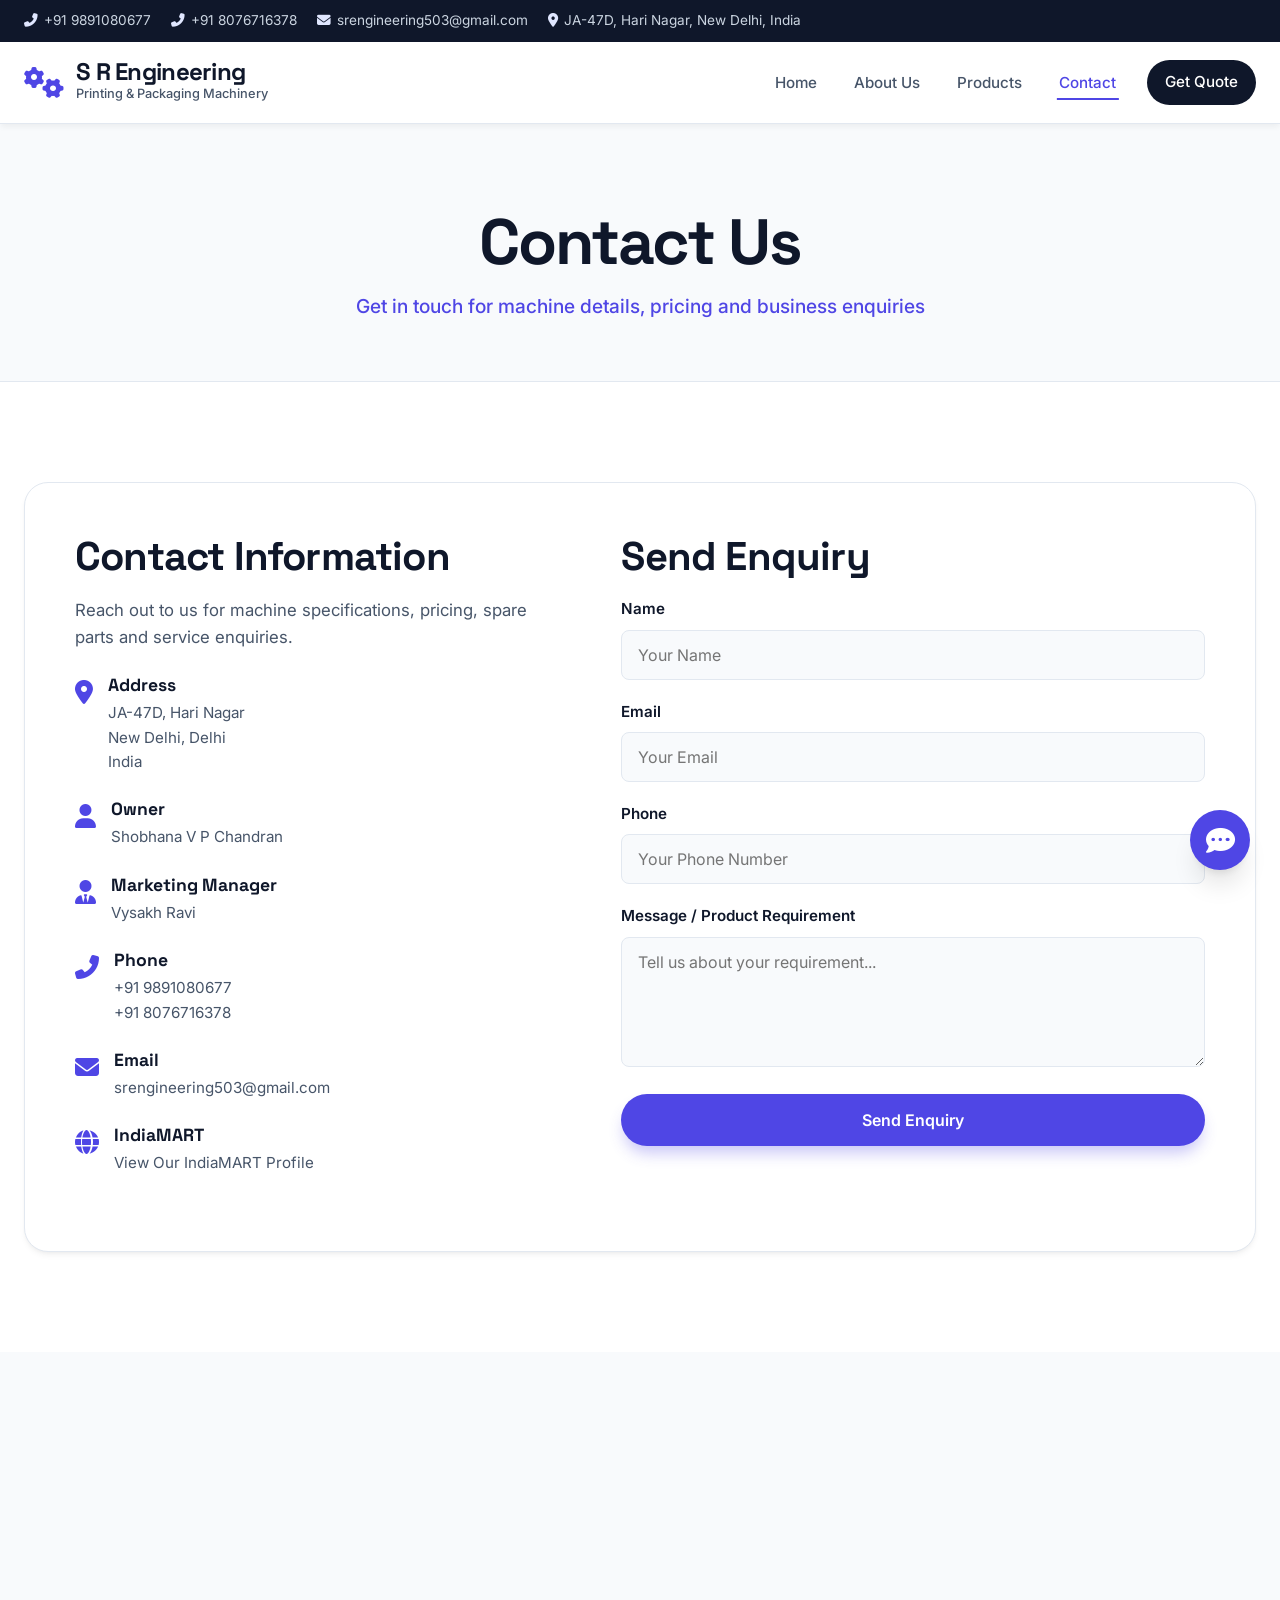
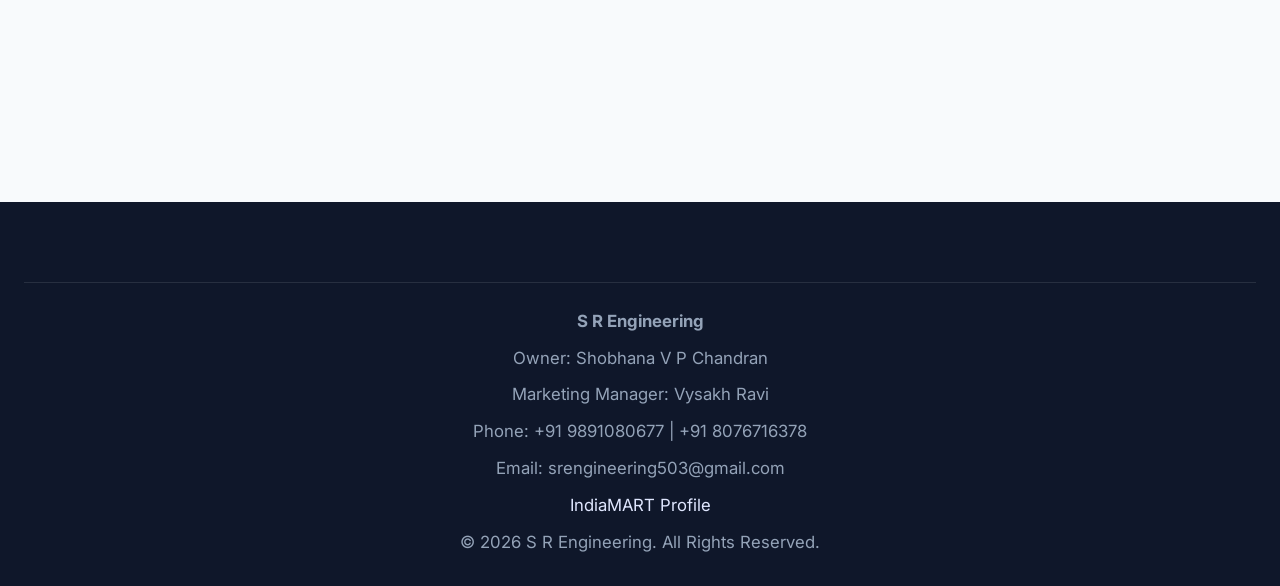
<file: contact.html>
<!doctype html>
<html lang="en">
  <head>
    <meta charset="UTF-8" />
    <meta name="viewport" content="width=device-width, initial-scale=1.0" />
    <title>Contact Us | S R Engineering</title>
    <link
      href="https://fonts.googleapis.com/css2?family=Roboto:wght@300;400;500;700&family=Oswald:wght@500;700&display=swap"
      rel="stylesheet"
    />
    <link
      rel="stylesheet"
      href="https://cdnjs.cloudflare.com/ajax/libs/font-awesome/6.4.0/css/all.min.css"
    />
    <link rel="stylesheet" href="style.css" />
  </head>

  <body>
    <div class="top-bar">
      <div class="container">
        <div class="top-info">
          <span><i class="fas fa-phone-alt"></i> +91 9891080677</span>
          <span><i class="fas fa-phone-alt"></i> +91 8076716378</span>
          <span
            ><i class="fas fa-envelope"></i> srengineering503@gmail.com</span
          >
          <span
            ><i class="fas fa-map-marker-alt"></i> JA-47D, Hari Nagar, New
            Delhi, India</span
          >
        </div>
      </div>
    </div>

    <nav class="navbar">
      <div class="container">
        <a href="index.html" class="logo">
          <span class="logo-icon"><i class="fas fa-cogs"></i></span>
          <div class="logo-text">
            <h1>S R Engineering</h1>
            <p>Printing & Packaging Machinery</p>
          </div>
        </a>
        <button class="menu-toggle" id="mobile-menu" aria-label="Toggle Menu">
          <i class="fas fa-bars"></i>
        </button>
        <ul class="nav-links">
          <li><a href="index.html">Home</a></li>
          <li><a href="about.html">About Us</a></li>
          <li><a href="products.html">Products</a></li>
          <li><a href="contact.html" class="active">Contact</a></li>
          <li><a href="contact.html" class="btn-quote">Get Quote</a></li>
        </ul>
      </div>
    </nav>

    <!-- Page Header automatically animates via CSS -->
    <div class="page-header">
      <div class="container">
        <h1>Contact Us</h1>
        <p>Get in touch for machine details, pricing and business enquiries</p>
      </div>
    </div>

    <section class="section">
      <div class="container">
        <div class="contact-wrapper">
          <!-- Slide in from the left -->
          <div class="contact-details reveal-left">
            <h2>Contact Information</h2>
            <p>
              Reach out to us for machine specifications, pricing, spare parts
              and service enquiries.
            </p>

            <div class="contact-item">
              <i class="fas fa-map-marker-alt"></i>
              <div>
                <h4>Address</h4>
                <p>
                  JA-47D, Hari Nagar<br />
                  New Delhi, Delhi<br />
                  India
                </p>
              </div>
            </div>

            <div class="contact-item">
              <i class="fas fa-user"></i>
              <div>
                <h4>Owner</h4>
                <p>Shobhana V P Chandran</p>
              </div>
            </div>

            <div class="contact-item">
              <i class="fas fa-user-tie"></i>
              <div>
                <h4>Marketing Manager</h4>
                <p>Vysakh Ravi</p>
              </div>
            </div>

            <div class="contact-item">
              <i class="fas fa-phone-alt"></i>
              <div>
                <h4>Phone</h4>
                <p>+91 9891080677</p>
                <p>+91 8076716378</p>
              </div>
            </div>

            <div class="contact-item">
              <i class="fas fa-envelope"></i>
              <div>
                <h4>Email</h4>
                <p>srengineering503@gmail.com</p>
              </div>
            </div>

            <div class="contact-item">
              <i class="fas fa-globe"></i>
              <div>
                <h4>IndiaMART</h4>
                <p>
                  <a
                    href="https://m.indiamart.com/srengineering-newdelhi/profile.html"
                    target="_blank"
                  >
                    View Our IndiaMART Profile
                  </a>
                </p>
              </div>
            </div>
          </div>

          <!-- Slide in from the right -->
          <div class="contact-form reveal-right delay-200">
            <h2>Send Enquiry</h2>
            <form>
              <div class="form-group">
                <label>Name</label>
                <input type="text" placeholder="Your Name" required />
              </div>
              <div class="form-group">
                <label>Email</label>
                <input type="email" placeholder="Your Email" required />
              </div>
              <div class="form-group">
                <label>Phone</label>
                <input type="tel" placeholder="Your Phone Number" />
              </div>
              <div class="form-group">
                <label>Message / Product Requirement</label>
                <textarea
                  rows="5"
                  placeholder="Tell us about your requirement..."
                  required
                ></textarea>
              </div>
              <button type="submit" class="btn primary">Send Enquiry</button>
            </form>
          </div>
        </div>
      </div>
    </section>

    <!-- Map fading up -->
    <div class="map-container reveal delay-100">
      <iframe
        src="https://www.google.com/maps/embed?pb=!1m18!1m12!1m3!1d14008.82426499982!2d76.99474831842353!3d28.623585496042175!2m3!1f0!2f0!3f0!3m2!1i1024!2i768!4f13.1!3m3!1m2!1s0x390d0ff18e703543%3A0xf53742f089c40506!2sNangli%20Sakrawati%2C%20Delhi%2C%20110043!5e0!3m2!1sen!2sin!4v1776342495507!5m2!1sen!2sin"
        width="600"
        height="450"
        style="border: 0"
        allowfullscreen=""
        loading="lazy"
        referrerpolicy="no-referrer-when-downgrade"
      ></iframe>
    </div>

    <footer>
      <div class="container">
        <!-- Footer fading up -->
        <div class="footer-bottom reveal">
          <p><strong>S R Engineering</strong></p>
          <p>Owner: Shobhana V P Chandran</p>
          <p>Marketing Manager: Vysakh Ravi</p>
          <p>Phone: +91 9891080677 | +91 8076716378</p>
          <p>Email: srengineering503@gmail.com</p>
          <p>
            <a
              href="https://m.indiamart.com/srengineering-newdelhi/profile.html"
              target="_blank"
            >
              IndiaMART Profile
            </a>
          </p>
          <p>© 2026 S R Engineering. All Rights Reserved.</p>
        </div>
      </div>
    </footer>

    <!-- Chatbot UI -->
    <div class="chatbot-container">
      <button
        class="chatbot-toggler"
        id="chatbot-toggler"
        aria-label="Toggle Chatbot"
      >
        <i class="fas fa-comment-dots"></i>
        <i class="fas fa-times"></i>
      </button>
      <div class="chatbot-window" id="chatbot-window">
        <div class="chat-header">
          <div class="chat-title">
            <i class="fas fa-robot"></i>
            <span>S R Engineering Support</span>
          </div>
          <button class="close-chat" id="close-chat" aria-label="Close Chat">
            <i class="fas fa-chevron-down"></i>
          </button>
        </div>
        <div class="chat-body" id="chat-body">
          <div class="message bot">
            <p>
              Hello! 👋 Welcome to S R Engineering. How can I help you today
              with our industrial machinery?
            </p>
          </div>
        </div>
        <div class="chat-footer">
          <form id="chat-form">
            <input
              type="text"
              id="chat-input"
              placeholder="Type a message..."
              required
              autocomplete="off"
            />
            <button type="submit" aria-label="Send Message">
              <i class="fas fa-paper-plane"></i>
            </button>
          </form>
        </div>
      </div>
    </div>

    <script src="script.js"></script>
  </body>
</html>
</file>
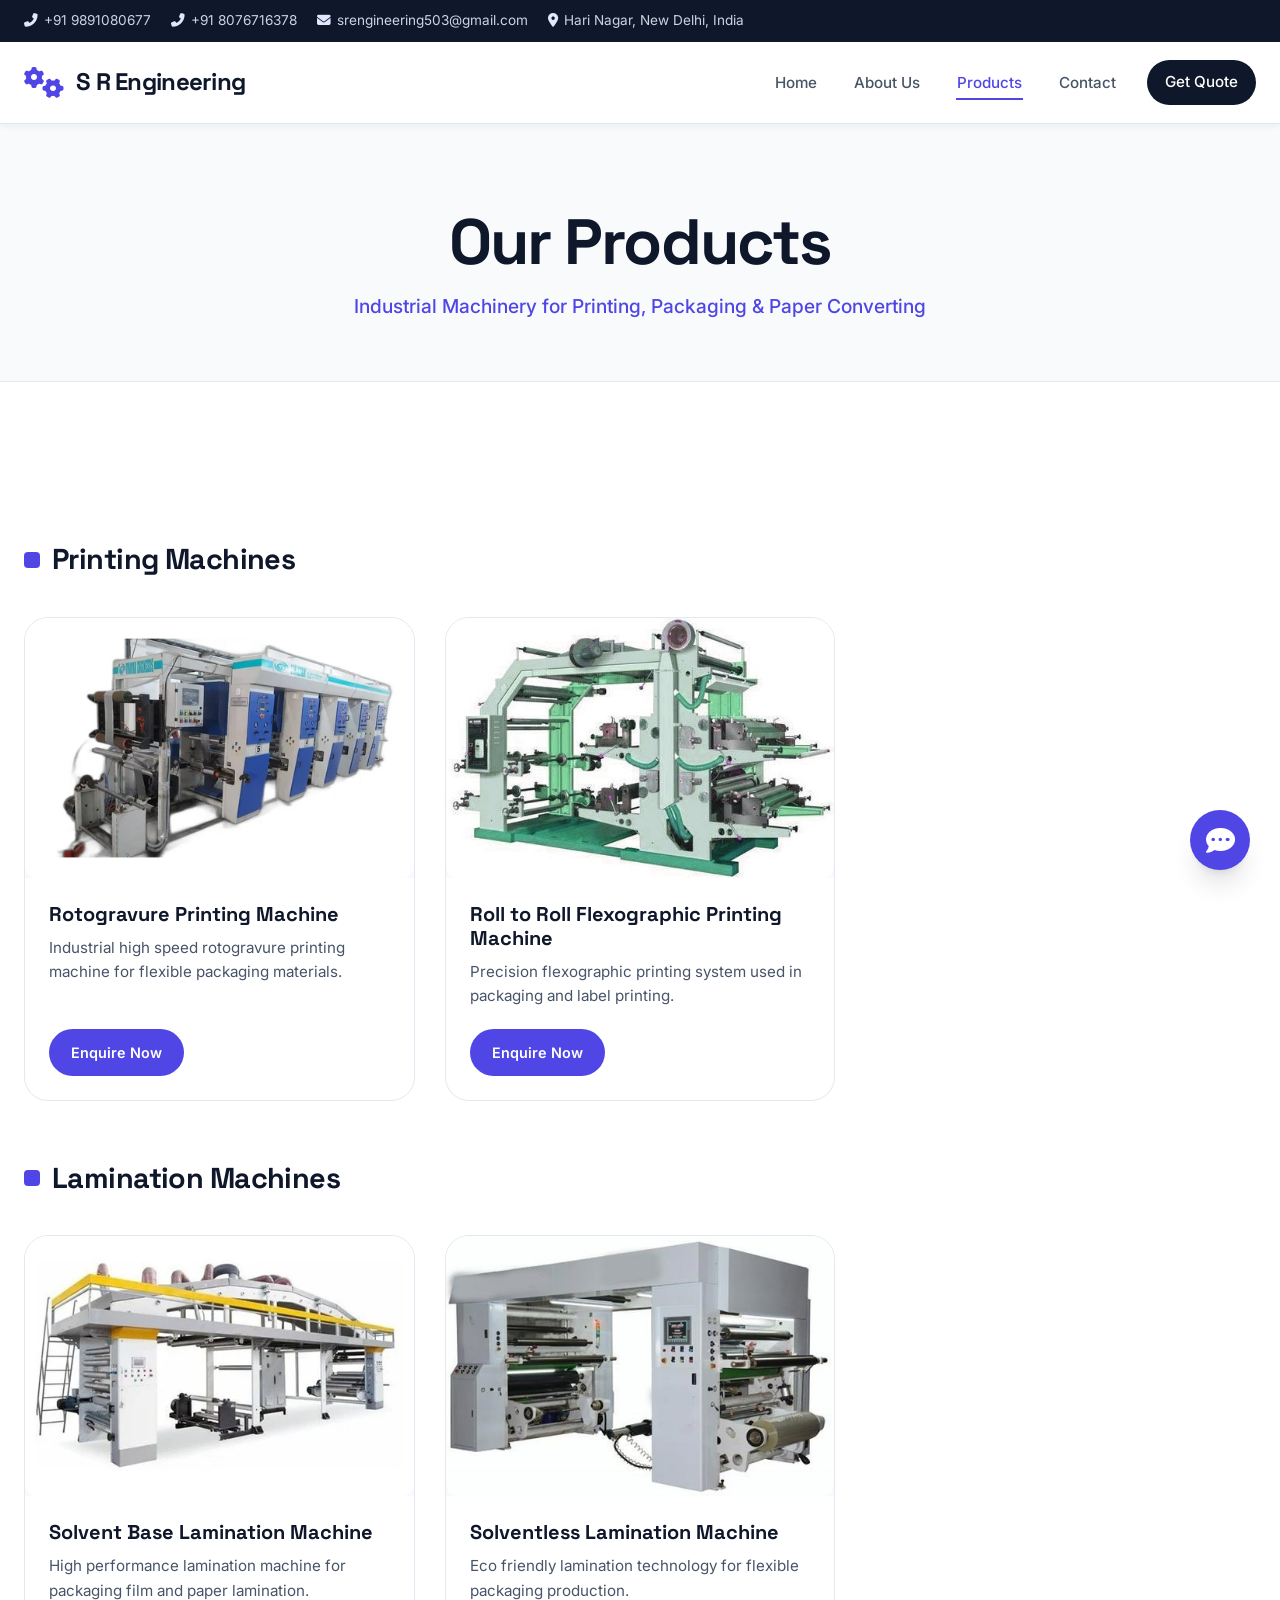
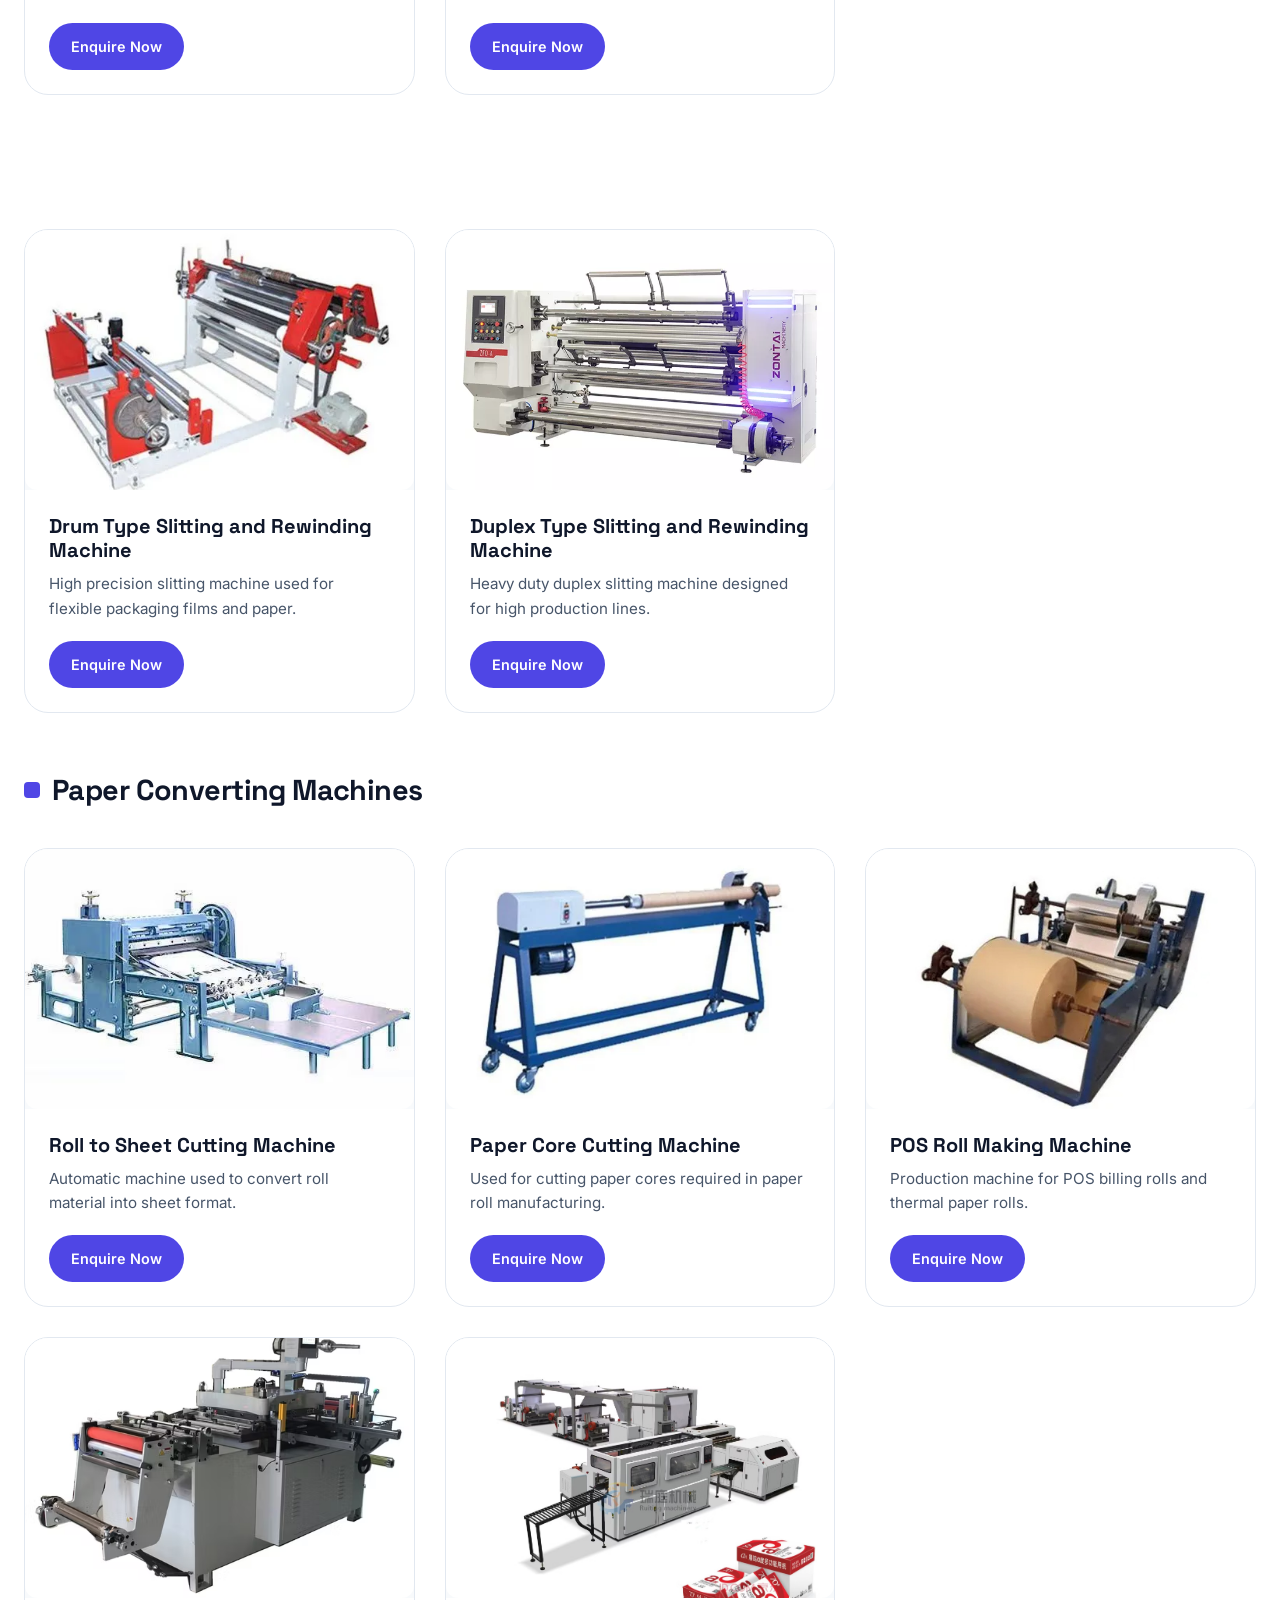
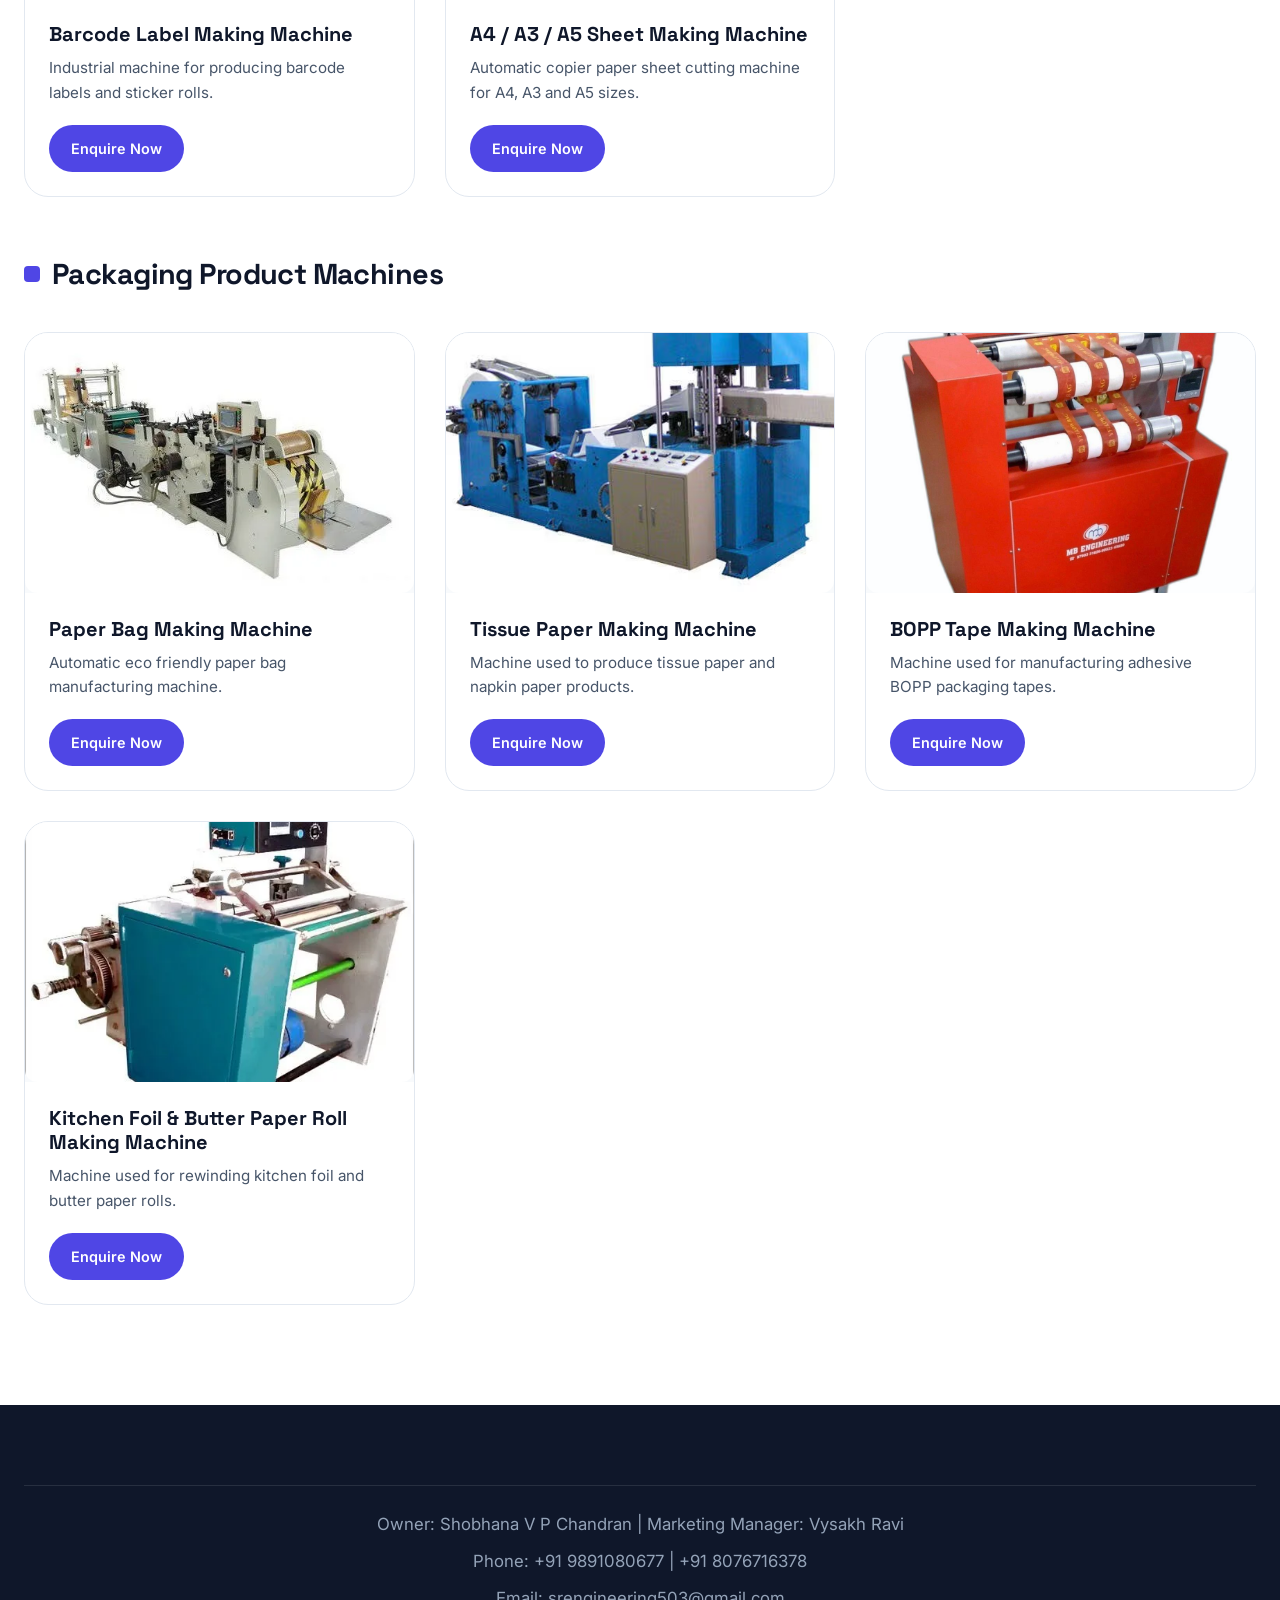
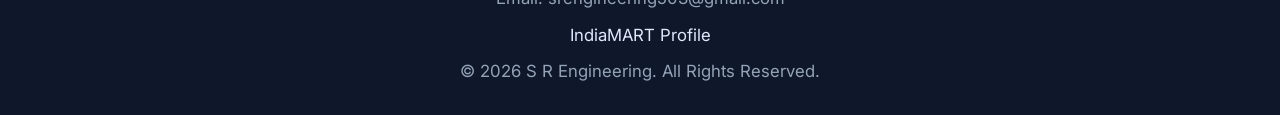
<file: products.html>
<!doctype html>
<html lang="en">
  <head>
    <meta charset="UTF-8" />
    <meta name="viewport" content="width=device-width, initial-scale=1.0" />

    <title>Our Products | S R Engineering</title>

    <link
      href="https://fonts.googleapis.com/css2?family=Roboto:wght@300;400;500;700&family=Oswald:wght@500;700&display=swap"
      rel="stylesheet"
    />
    <link
      rel="stylesheet"
      href="https://cdnjs.cloudflare.com/ajax/libs/font-awesome/6.4.0/css/all.min.css"
    />
    <link rel="stylesheet" href="style.css" />
  </head>

  <body>
    <div class="top-bar">
      <div class="container">
        <div class="top-info">
          <span><i class="fas fa-phone-alt"></i> +91 9891080677</span>
          <span><i class="fas fa-phone-alt"></i> +91 8076716378</span>
          <span
            ><i class="fas fa-envelope"></i> srengineering503@gmail.com</span
          >
          <span
            ><i class="fas fa-map-marker-alt"></i> Hari Nagar, New Delhi,
            India</span
          >
        </div>
      </div>
    </div>

    <nav class="navbar">
      <div class="container">
        <a href="index.html" class="logo">
          <span class="logo-icon"><i class="fas fa-cogs"></i></span>
          <div class="logo-text">
            <h1>S R Engineering</h1>
          </div>
        </a>

        <button class="menu-toggle" id="mobile-menu" aria-label="Toggle Menu">
          <i class="fas fa-bars"></i>
        </button>

        <ul class="nav-links">
          <li><a href="index.html">Home</a></li>
          <li><a href="about.html">About Us</a></li>
          <li><a href="products.html" class="active">Products</a></li>
          <li><a href="contact.html">Contact</a></li>
          <li><a href="contact.html" class="btn-quote">Get Quote</a></li>
        </ul>
      </div>
    </nav>

    <!-- Page Header automatically animates via CSS -->
    <div class="page-header">
      <div class="container">
        <h1>Our Products</h1>
        <p>Industrial Machinery for Printing, Packaging & Paper Converting</p>
      </div>
    </div>

    <section class="section">
      <div class="container">
        <!-- Printing Machines -->
        <h2 class="category-title reveal-left">Printing Machines</h2>

        <div class="product-grid">
          <div class="product-card reveal delay-100">
            <div class="product-img">
              <img
                src="assets/rotogravure.jpg"
                alt="Rotogravure Printing Machine"
              />
            </div>
            <div class="product-info">
              <h3>Rotogravure Printing Machine</h3>
              <p>
                Industrial high speed rotogravure printing machine for flexible
                packaging materials.
              </p>
              <a href="contact.html" class="btn-sm">Enquire Now</a>
            </div>
          </div>

          <div class="product-card reveal delay-200">
            <div class="product-img">
              <img
                src="assets/rolltoroll.jpg"
                alt="Roll to Roll Flexographic Printing Machine"
              />
            </div>
            <div class="product-info">
              <h3>Roll to Roll Flexographic Printing Machine</h3>
              <p>
                Precision flexographic printing system used in packaging and
                label printing.
              </p>
              <a href="contact.html" class="btn-sm">Enquire Now</a>
            </div>
          </div>
        </div>

        <!-- Lamination Machines -->
        <h2 class="category-title reveal-left">Lamination Machines</h2>

        <div class="product-grid">
          <div class="product-card reveal delay-100">
            <div class="product-img">
              <img
                src="assets/solventbased.webp"
                alt="Solvent Base Lamination Machine"
              />
            </div>
            <div class="product-info">
              <h3>Solvent Base Lamination Machine</h3>
              <p>
                High performance lamination machine for packaging film and paper
                lamination.
              </p>
              <a href="contact.html" class="btn-sm">Enquire Now</a>
            </div>
          </div>

          <div class="product-card reveal delay-200">
            <div class="product-img">
              <img
                src="assets/solventless.jpg"
                alt="Solventless Lamination Machine"
              />
            </div>
            <div class="product-info">
              <h3>Solventless Lamination Machine</h3>
              <p>
                Eco friendly lamination technology for flexible packaging
                production.
              </p>
              <a href="contact.html" class="btn-sm">Enquire Now</a>
            </div>
          </div>
        </div>

        <!-- Slitting & Rewinding Machines -->
        <h2 class="category-title reveal-left">
          Slitting & Rewinding Machines
        </h2>

        <div class="product-grid">
          <div class="product-card reveal delay-100">
            <div class="product-img">
              <img
                src="assets/drumslit.webp"
                alt="Drum Type Slitting and Rewinding Machine"
              />
            </div>
            <div class="product-info">
              <h3>Drum Type Slitting and Rewinding Machine</h3>
              <p>
                High precision slitting machine used for flexible packaging
                films and paper.
              </p>
              <a href="contact.html" class="btn-sm">Enquire Now</a>
            </div>
          </div>

          <div class="product-card reveal delay-200">
            <div class="product-img">
              <img
                src="assets/duplexslit.webp"
                alt="Duplex Type Slitting and Rewinding Machine"
              />
            </div>
            <div class="product-info">
              <h3>Duplex Type Slitting and Rewinding Machine</h3>
              <p>
                Heavy duty duplex slitting machine designed for high production
                lines.
              </p>
              <a href="contact.html" class="btn-sm">Enquire Now</a>
            </div>
          </div>
        </div>

        <!-- Paper Converting Machines -->
        <h2 class="category-title reveal-left">Paper Converting Machines</h2>

        <div class="product-grid">
          <div class="product-card reveal delay-100">
            <div class="product-img">
              <img
                src="assets/rolltosheet.avif"
                alt="Roll to Sheet Cutting Machine"
              />
            </div>
            <div class="product-info">
              <h3>Roll to Sheet Cutting Machine</h3>
              <p>
                Automatic machine used to convert roll material into sheet
                format.
              </p>
              <a href="contact.html" class="btn-sm">Enquire Now</a>
            </div>
          </div>

          <div class="product-card reveal delay-200">
            <div class="product-img">
              <img
                src="assets/papercore.webp"
                alt="Paper Core Cutting Machine"
              />
            </div>
            <div class="product-info">
              <h3>Paper Core Cutting Machine</h3>
              <p>
                Used for cutting paper cores required in paper roll
                manufacturing.
              </p>
              <a href="contact.html" class="btn-sm">Enquire Now</a>
            </div>
          </div>

          <div class="product-card reveal delay-300">
            <div class="product-img">
              <img src="assets/posroll.jpg" alt="POS Roll Making Machine" />
            </div>
            <div class="product-info">
              <h3>POS Roll Making Machine</h3>
              <p>
                Production machine for POS billing rolls and thermal paper
                rolls.
              </p>
              <a href="contact.html" class="btn-sm">Enquire Now</a>
            </div>
          </div>

          <div class="product-card reveal delay-400">
            <div class="product-img">
              <img
                src="assets/barcodelabel.avif"
                alt="Barcode Label Making Machine"
              />
            </div>
            <div class="product-info">
              <h3>Barcode Label Making Machine</h3>
              <p>
                Industrial machine for producing barcode labels and sticker
                rolls.
              </p>
              <a href="contact.html" class="btn-sm">Enquire Now</a>
            </div>
          </div>

          <div class="product-card reveal delay-100">
            <div class="product-img">
              <img
                src="assets/a3a4a5.avif"
                alt="A4 / A3 / A5 Sheet Making Machine"
              />
            </div>
            <div class="product-info">
              <h3>A4 / A3 / A5 Sheet Making Machine</h3>
              <p>
                Automatic copier paper sheet cutting machine for A4, A3 and A5
                sizes.
              </p>
              <a href="contact.html" class="btn-sm">Enquire Now</a>
            </div>
          </div>
        </div>

        <!-- Packaging Product Machines -->
        <h2 class="category-title reveal-left">Packaging Product Machines</h2>

        <div class="product-grid">
          <div class="product-card reveal delay-100">
            <div class="product-img">
              <img src="assets/paperbag.webp" alt="Paper Bag Making Machine" />
            </div>
            <div class="product-info">
              <h3>Paper Bag Making Machine</h3>
              <p>Automatic eco friendly paper bag manufacturing machine.</p>
              <a href="contact.html" class="btn-sm">Enquire Now</a>
            </div>
          </div>

          <div class="product-card reveal delay-200">
            <div class="product-img">
              <img
                src="assets/tissuepaper.avif"
                alt="Tissue Paper Making Machine"
              />
            </div>
            <div class="product-info">
              <h3>Tissue Paper Making Machine</h3>
              <p>
                Machine used to produce tissue paper and napkin paper products.
              </p>
              <a href="contact.html" class="btn-sm">Enquire Now</a>
            </div>
          </div>

          <div class="product-card reveal delay-300">
            <div class="product-img">
              <img src="assets/bopptape.jpeg" alt="BOPP Tape Making Machine" />
            </div>
            <div class="product-info">
              <h3>BOPP Tape Making Machine</h3>
              <p>
                Machine used for manufacturing adhesive BOPP packaging tapes.
              </p>
              <a href="contact.html" class="btn-sm">Enquire Now</a>
            </div>
          </div>

          <div class="product-card reveal delay-400">
            <div class="product-img">
              <img
                src="assets/kitchenfoil.webp"
                alt="Kitchen Foil & Butter Paper Roll Making Machine"
              />
            </div>
            <div class="product-info">
              <h3>Kitchen Foil & Butter Paper Roll Making Machine</h3>
              <p>
                Machine used for rewinding kitchen foil and butter paper rolls.
              </p>
              <a href="contact.html" class="btn-sm">Enquire Now</a>
            </div>
          </div>
        </div>
      </div>
    </section>

    <footer>
      <div class="container">
        <div class="footer-bottom reveal">
          <p>Owner: Shobhana V P Chandran | Marketing Manager: Vysakh Ravi</p>

          <p>Phone: +91 9891080677 | +91 8076716378</p>

          <p>Email: srengineering503@gmail.com</p>

          <p>
            <a
              href="https://m.indiamart.com/srengineering-newdelhi/profile.html"
              target="_blank"
            >
              IndiaMART Profile
            </a>
          </p>

          <p>© 2026 S R Engineering. All Rights Reserved.</p>
        </div>
      </div>
    </footer>

    <!-- Chatbot UI -->
    <div class="chatbot-container">
      <button
        class="chatbot-toggler"
        id="chatbot-toggler"
        aria-label="Toggle Chatbot"
      >
        <i class="fas fa-comment-dots"></i>
        <i class="fas fa-times"></i>
      </button>
      <div class="chatbot-window" id="chatbot-window">
        <div class="chat-header">
          <div class="chat-title">
            <i class="fas fa-robot"></i>
            <span>S R Engineering Support</span>
          </div>
          <button class="close-chat" id="close-chat" aria-label="Close Chat">
            <i class="fas fa-chevron-down"></i>
          </button>
        </div>
        <div class="chat-body" id="chat-body">
          <div class="message bot">
            <p>
              Hello! 👋 Welcome to S R Engineering. How can I help you today
              with our industrial machinery?
            </p>
          </div>
        </div>
        <div class="chat-footer">
          <form id="chat-form">
            <input
              type="text"
              id="chat-input"
              placeholder="Type a message..."
              required
              autocomplete="off"
            />
            <button type="submit" aria-label="Send Message">
              <i class="fas fa-paper-plane"></i>
            </button>
          </form>
        </div>
      </div>
    </div>

    <script src="script.js"></script>
  </body>
</html>
</file>
<file: style.css>
/* =========================================
   STYLE.CSS - Modern Industrial Theme
   Target: S R Engineering
   ========================================= */

/* Import Fonts: Inter for Body, Space Grotesk for Headings */
@import url("https://fonts.googleapis.com/css2?family=Inter:wght@300;400;500;600&family=Space+Grotesk:wght@400;500;700&display=swap");

:root {
  /* COLOR PALETTE */
  --bg-void: #ffffff; /* Pure White Page Background */
  --bg-surface: #f8fafc; /* Light Slate/Gray for sections */
  --color-primary: #4f46e5; /* Deep Indigo for Primary Brand */
  --color-primary-hover: #4338ca; /* Darker Indigo for hover states */
  --color-accent: #e0e7ff; /* Soft Indigo/Lavender tint for highlights */

  /* Text Colors */
  --text-main: #0f172a; /* Deep Slate for main text */
  --text-inverse: #ffffff; /* White text for buttons/dark areas */
  --text-muted: #475569; /* Soft Gray for secondary text */

  /* UI Elements */
  --card-bg: #ffffff;
  --border-color: #e2e8f0;
  --shadow-soft:
    0 4px 6px -1px rgba(0, 0, 0, 0.05), 0 2px 4px -2px rgba(0, 0, 0, 0.05);
  --shadow-hover:
    0 20px 25px -5px rgba(0, 0, 0, 0.1), 0 8px 10px -6px rgba(0, 0, 0, 0.1);
  --shadow-primary: 0 10px 15px -3px rgba(79, 70, 229, 0.3);

  /* Shapes */
  --border-radius-lg: 24px;
  --border-radius-md: 12px;
  --border-radius-sm: 8px;
  --border-radius-pill: 9999px;

  /* Typography */
  --font-heading: "Space Grotesk", system-ui, sans-serif;
  --font-body: "Inter", system-ui, sans-serif;

  --transition: all 0.4s cubic-bezier(0.4, 0, 0.2, 1);
  --transition-fast: all 0.2s ease-in-out;
}

/* =========================================
   Keyframes & Animations
   ========================================= */
@keyframes fadeInUp {
  0% {
    opacity: 0;
    transform: translateY(30px);
  }
  100% {
    opacity: 1;
    transform: translateY(0);
  }
}

@keyframes fadeInRight {
  0% {
    opacity: 0;
    transform: translateX(-30px);
  }
  100% {
    opacity: 1;
    transform: translateX(0);
  }
}

@keyframes scaleIn {
  0% {
    opacity: 0;
    transform: scale(0.9);
  }
  100% {
    opacity: 1;
    transform: scale(1);
  }
}

@keyframes float {
  0% {
    transform: translateY(0px);
  }
  50% {
    transform: translateY(-10px);
  }
  100% {
    transform: translateY(0px);
  }
}

/* Scroll Reveal Classes (Add .reveal to HTML elements, toggle .active via JS) */
.reveal {
  opacity: 0;
  transform: translateY(40px);
  transition: all 0.8s cubic-bezier(0.5, 0, 0, 1);
}

.reveal.active {
  opacity: 1;
  transform: translateY(0);
}

.reveal-left {
  opacity: 0;
  transform: translateX(-40px);
  transition: all 0.8s cubic-bezier(0.5, 0, 0, 1);
}

.reveal-left.active {
  opacity: 1;
  transform: translateX(0);
}

.reveal-right {
  opacity: 0;
  transform: translateX(40px);
  transition: all 0.8s cubic-bezier(0.5, 0, 0, 1);
}

.reveal-right.active {
  opacity: 1;
  transform: translateX(0);
}

/* Delay Utility Classes for staggered grids */
.delay-100 {
  transition-delay: 100ms;
}
.delay-200 {
  transition-delay: 200ms;
}
.delay-300 {
  transition-delay: 300ms;
}
.delay-400 {
  transition-delay: 400ms;
}

/* =========================================
   Global Reset & Base
   ========================================= */
* {
  margin: 0;
  padding: 0;
  box-sizing: border-box;
}

html {
  scroll-behavior: smooth;
}

body {
  background-color: var(--bg-void);
  color: var(--text-main);
  font-family: var(--font-body);
  line-height: 1.6;
  -webkit-font-smoothing: antialiased;
  -moz-osx-font-smoothing: grayscale;
  overflow-x: hidden;
}

a {
  text-decoration: none;
  color: inherit;
  transition: var(--transition-fast);
}

ul {
  list-style: none;
}

img {
  max-width: 100%;
  height: auto;
  display: block;
  border-radius: var(--border-radius-md);
}

.container {
  width: 100%;
  max-width: 1280px;
  margin: 0 auto;
  padding: 0 24px;
}

/* =========================================
   Typography
   ========================================= */
h1,
h2,
h3,
h4 {
  font-family: var(--font-heading);
  font-weight: 700;
  line-height: 1.2;
  color: var(--text-main);
  margin-bottom: 1rem;
}

h1 {
  font-size: clamp(2.5rem, 5vw, 4rem);
  letter-spacing: -0.03em;
}

h2 {
  font-size: clamp(2rem, 4vw, 2.5rem);
  letter-spacing: -0.02em;
}

h3 {
  font-size: 1.5rem;
}

p {
  font-size: 1.05rem;
  color: var(--text-muted);
  margin-bottom: 1.5rem;
}

/* =========================================
   Utility Classes
   ========================================= */
.text-center {
  text-align: center;
}
.mt-2 {
  margin-top: 2rem;
}
.mb-2 {
  margin-bottom: 2rem;
}
.highlight {
  color: var(--color-primary);
  font-style: italic;
}

.line {
  height: 4px;
  width: 60px;
  background: var(--color-primary);
  border-radius: 2px;
  margin-bottom: 2rem;
  position: relative;
  overflow: hidden;
}

.line::after {
  content: "";
  position: absolute;
  top: 0;
  left: -100%;
  width: 100%;
  height: 100%;
  background: rgba(255, 255, 255, 0.5);
  animation: slideRight 2s infinite linear;
}

@keyframes slideRight {
  100% {
    left: 100%;
  }
}

/* =========================================
   Buttons & Pills
   ========================================= */
.btn,
.btn-sm,
.btn-quote {
  display: inline-flex;
  align-items: center;
  justify-content: center;
  padding: 14px 32px;
  border-radius: var(--border-radius-pill);
  font-weight: 600;
  font-family: var(--font-body);
  cursor: pointer;
  border: 2px solid transparent;
  transition: var(--transition);
  font-size: 1rem;
  text-align: center;
  position: relative;
  overflow: hidden;
  z-index: 1;
}

/* Primary Button */
.btn.primary {
  background-color: var(--color-primary);
  color: var(--text-inverse);
  box-shadow: var(--shadow-primary);
}

.btn.primary::before {
  content: "";
  position: absolute;
  top: 0;
  left: 0;
  right: 0;
  bottom: 0;
  background-color: var(--color-primary-hover);
  border-radius: var(--border-radius-pill);
  z-index: -1;
  transform: scaleX(0);
  transform-origin: left;
  transition: transform 0.4s ease-out;
}

.btn.primary:hover::before {
  transform: scaleX(1);
}

.btn.primary:hover {
  transform: translateY(-3px);
  box-shadow: 0 15px 25px -3px rgba(79, 70, 229, 0.4);
}

/* Secondary Button (Outline) */
.btn.secondary {
  background: transparent;
  border-color: var(--border-color);
  color: var(--text-main);
}

.btn.secondary:hover {
  border-color: var(--text-main);
  background: var(--text-main);
  color: var(--text-inverse);
  transform: translateY(-3px);
}

/* White Button (For Dark Backgrounds) */
.btn.white {
  background: var(--text-inverse);
  color: var(--text-main);
}

.btn.white:hover {
  background: var(--color-accent);
  color: var(--color-primary);
  transform: translateY(-3px);
}

/* Small Buttons */
.btn-sm {
  padding: 10px 20px;
  font-size: 0.9rem;
  background-color: var(--color-primary);
  color: var(--text-inverse);
}

.btn-sm:hover {
  background-color: var(--color-primary-hover);
  transform: translateY(-3px);
  box-shadow: var(--shadow-primary);
}

/* =========================================
   Top Bar
   ========================================= */
.top-bar {
  background-color: var(--text-main);
  color: var(--text-inverse);
  padding: 10px 0;
  font-size: 0.85rem;
}

.top-bar .container {
  display: flex;
  justify-content: space-between;
  align-items: center;
  flex-wrap: wrap;
  gap: 10px;
}

.top-info {
  display: flex;
  flex-wrap: wrap;
  gap: 20px;
}

.top-info span {
  display: flex;
  align-items: center;
  gap: 6px;
  color: #cbd5e1;
  transition: var(--transition-fast);
}

.top-info span:hover {
  color: var(--text-inverse);
}

.top-info i {
  color: var(--color-accent);
}

.top-social a {
  color: #cbd5e1;
  font-size: 1.1rem;
  transition:
    transform 0.3s ease,
    color 0.3s ease;
  display: inline-block;
}

.top-social a:hover {
  color: var(--text-inverse);
  transform: translateY(-2px);
}

/* =========================================
   Navbar
   ========================================= */
.navbar {
  background-color: rgba(255, 255, 255, 0.95);
  backdrop-filter: blur(10px);
  position: sticky;
  top: 0;
  z-index: 1000;
  padding: 15px 0;
  border-bottom: 1px solid var(--border-color);
  box-shadow: 0 4px 6px -1px rgba(0, 0, 0, 0.05);
  transition: all 0.3s ease;
}

.navbar .container {
  display: flex;
  justify-content: space-between;
  align-items: center;
}

.logo {
  display: flex;
  align-items: center;
  gap: 12px;
}

.logo-icon {
  font-size: 2rem;
  color: var(--color-primary);
  transition: transform 0.5s ease;
}

.logo:hover .logo-icon {
  transform: rotate(180deg);
}

.logo-text h1 {
  font-size: 1.5rem;
  margin-bottom: 0;
  line-height: 1;
}

.logo-text p {
  display: block;
  font-size: 0.8rem;
  margin-bottom: 0;
  color: var(--text-muted);
  font-weight: 500;
}

.nav-links {
  display: flex;
  align-items: center;
  gap: 5px;
}

.nav-links a {
  font-weight: 500;
  font-size: 0.95rem;
  color: var(--text-muted);
  padding: 8px 16px;
  border-radius: var(--border-radius-pill);
  position: relative;
}

.nav-links a::after {
  content: "";
  position: absolute;
  bottom: 0;
  left: 50%;
  transform: translateX(-50%);
  width: 0;
  height: 2px;
  background: var(--color-primary);
  transition: width 0.3s ease;
}

.nav-links a:hover::after,
.nav-links a.active::after {
  width: 70%;
}

.nav-links a:hover,
.nav-links a.active {
  color: var(--color-primary);
}

.btn-quote {
  margin-left: 10px;
  background-color: var(--text-main) !important;
  color: var(--text-inverse) !important;
}

.btn-quote::after {
  display: none; /* Disable underline effect for the button */
}

.btn-quote:hover {
  background-color: var(--color-primary) !important;
  color: var(--text-inverse) !important;
  transform: translateY(-2px);
}

.menu-toggle {
  display: none;
  background: none;
  border: none;
  font-size: 1.5rem;
  color: var(--text-main);
  cursor: pointer;
  transition: transform 0.3s ease;
}

.menu-toggle:active {
  transform: scale(0.9);
}

/* =========================================
   Hero Section
   ========================================= */
.hero {
  min-height: 85vh;

  background:
    linear-gradient(
      to right,
      rgba(255, 255, 255, 0.9),
      rgba(255, 255, 255, 0.6)
    ),
    url("assets/factory-machine.jpg");

  background-size: cover; /* makes it responsive */
  background-position: center; /* keeps center visible */
  background-repeat: no-repeat;

  display: flex;
  align-items: center;
  justify-content: flex-start;

  padding: 60px 20px;
}

@media (max-width: 768px) {
  .hero {
    min-height: 70vh;

    background:
      linear-gradient(
        to bottom,
        rgba(255, 255, 255, 0.95),
        rgba(255, 255, 255, 0.7)
      ),
      url("images/factory-machine.jpg");

    background-size: cover;
    background-position: center;
  }
}

.hero {
  width: 100%;
  max-width: 100%;
}

.hero-content {
  max-width: 800px;
  padding: 0 24px;
  z-index: 2;
  margin: 0 auto;
  text-align: center;
}

/* Hero Load Animations */
.hero h1 {
  opacity: 0;
  animation: fadeInUp 0.8s ease-out forwards 0.2s;
}

.hero p {
  font-size: 1.25rem;
  color: var(--text-muted);
  margin: 0 auto 40px;
  max-width: 650px;
  opacity: 0;
  animation: fadeInUp 0.8s ease-out forwards 0.4s;
}

.hero-btns {
  display: flex;
  gap: 15px;
  justify-content: center;
  flex-wrap: wrap;
  opacity: 0;
  animation: fadeInUp 0.8s ease-out forwards 0.6s;
}

/* =========================================
   Layout Sections
   ========================================= */
.section {
  padding: 100px 0;
}

.bg-light {
  background-color: var(--bg-surface);
}

/* Features Grid */
.features {
  margin-top: -60px;
  position: relative;
  z-index: 10;
  padding: 0 24px;
}

.features .container {
  display: grid;
  grid-template-columns: repeat(auto-fit, minmax(300px, 1fr));
  gap: 24px;
}

.feature-box {
  background: var(--card-bg);
  padding: 40px 30px;
  border-radius: var(--border-radius-lg);
  border: 1px solid var(--border-color);
  box-shadow: var(--shadow-soft);
  transition: var(--transition);
  text-align: left;
  opacity: 0;
  animation: scaleIn 0.8s ease-out forwards 0.8s; /* Load animation */
}

.feature-box:hover {
  transform: translateY(-8px);
  box-shadow: var(--shadow-hover);
  border-color: var(--color-accent);
}

.feature-box i {
  font-size: 2.5rem;
  color: var(--color-primary);
  margin-bottom: 20px;
  transition: transform 0.4s ease;
}

.feature-box:hover i {
  transform: scale(1.1) rotate(5deg);
}

.feature-box h3 {
  font-size: 1.3rem;
  margin-bottom: 10px;
}

.feature-box p {
  margin-bottom: 0;
  font-size: 0.95rem;
}

/* =========================================
   Product Grid & Cards
   ========================================= */
.product-grid {
  display: grid;
  grid-template-columns: repeat(auto-fill, minmax(320px, 1fr));
  gap: 30px;
  margin-top: 40px;
}

.product-card {
  background: var(--card-bg);
  border: 1px solid var(--border-color);
  border-radius: var(--border-radius-lg);
  overflow: hidden;
  transition: var(--transition);
  display: flex;
  flex-direction: column;
}

.product-card:hover {
  transform: translateY(-8px);
  box-shadow: var(--shadow-hover);
}

.product-img {
  height: 260px;
  overflow: hidden;
  position: relative;
  background: var(--bg-surface);
}

.product-img img {
  width: 100%;
  height: 100%;
  object-fit: cover;
  transition: transform 0.6s cubic-bezier(0.4, 0, 0.2, 1);
}

.product-card:hover .product-img img {
  transform: scale(1.08);
}

.product-info {
  padding: 24px;
  flex-grow: 1;
  display: flex;
  flex-direction: column;
}

.product-info h3 {
  font-size: 1.25rem;
  margin-bottom: 10px;
  transition: color 0.3s ease;
}

.product-card:hover .product-info h3 {
  color: var(--color-primary);
}

.product-info p {
  font-size: 0.95rem;
  margin-bottom: 20px;
  flex-grow: 1;
}

.product-info .btn-sm {
  align-self: flex-start;
}

/* =========================================
   Call To Action (CTA)
   ========================================= */
.cta {
  background: var(--text-main);
  color: var(--text-inverse);
  padding: 80px 20px;
  text-align: center;
  border-radius: var(--border-radius-lg);
  margin: 60px auto;
  max-width: 1200px;
  box-shadow: var(--shadow-hover);
  position: relative;
  overflow: hidden;
}

/* Subtle background pulse for CTA */
.cta::before {
  content: "";
  position: absolute;
  top: -50%;
  left: -50%;
  width: 200%;
  height: 200%;
  background: radial-gradient(
    circle,
    rgba(79, 70, 229, 0.15) 0%,
    transparent 60%
  );
  animation: spin 15s linear infinite;
  z-index: 0;
}

@keyframes spin {
  100% {
    transform: rotate(360deg);
  }
}

.cta h2,
.cta p,
.cta a {
  position: relative;
  z-index: 1;
}

.cta h2 {
  color: var(--text-inverse);
  margin-bottom: 15px;
}

.cta p {
  color: #cbd5e1;
  font-size: 1.15rem;
  max-width: 600px;
  margin: 0 auto 30px;
}

/* =========================================
   Page Headers (Internal Pages)
   ========================================= */
.page-header {
  background: var(--bg-surface);
  padding: 80px 0 60px;
  text-align: center;
  border-bottom: 1px solid var(--border-color);
  animation: fadeInRight 0.6s ease-out;
}

.page-header h1 {
  margin-bottom: 10px;
}

.page-header p {
  color: var(--color-primary);
  font-weight: 500;
  margin-bottom: 0;
  font-size: 1.2rem;
}

.category-title {
  display: flex;
  align-items: center;
  gap: 12px;
  margin: 60px 0 20px;
  font-size: 1.8rem;
}

.category-title::before {
  content: "";
  display: block;
  width: 16px;
  height: 16px;
  background: var(--color-primary);
  border-radius: 4px;
  animation: float 3s ease-in-out infinite;
}

/* =========================================
   About Page Specifics
   ========================================= */
.about-content {
  display: grid;
  grid-template-columns: 1fr 1fr;
  gap: 60px;
  align-items: center;
}

.check-list {
  margin-bottom: 25px;
  display: flex;
  flex-direction: column;
  gap: 12px;
}

.check-list li {
  display: flex;
  align-items: center;
  gap: 10px;
  color: var(--text-muted);
  transition: transform 0.2s ease;
}

.check-list li:hover {
  transform: translateX(5px);
  color: var(--text-main);
}

.check-list i {
  color: var(--color-primary);
  font-size: 1.1rem;
}

.about-image img {
  width: 100%;
  border-radius: var(--border-radius-lg);
  box-shadow: var(--shadow-hover);
  object-fit: cover;
  transition: transform 0.5s ease;
}

.about-image:hover img {
  transform: translateY(-10px);
}

/* =========================================
   Contact Page Specifics
   ========================================= */
.contact-wrapper {
  display: grid;
  grid-template-columns: 1fr 1.2fr;
  gap: 60px;
  background: var(--card-bg);
  padding: 50px;
  border-radius: var(--border-radius-lg);
  border: 1px solid var(--border-color);
  box-shadow: var(--shadow-soft);
}

.contact-item {
  display: flex;
  align-items: flex-start;
  gap: 15px;
  margin-bottom: 25px;
  transition: transform 0.3s ease;
}

.contact-item:hover {
  transform: translateX(5px);
}

.contact-item i {
  font-size: 1.5rem;
  color: var(--color-primary);
  margin-top: 5px;
  transition: transform 0.3s ease;
}

.contact-item:hover i {
  transform: scale(1.1);
}

.contact-item h4 {
  margin-bottom: 5px;
  font-size: 1.1rem;
}

.contact-item p {
  margin-bottom: 0;
  font-size: 0.95rem;
}

.contact-item a:hover {
  color: var(--color-primary);
  text-decoration: underline;
}

/* Contact Form */
.contact-form form {
  display: flex;
  flex-direction: column;
  gap: 20px;
}

.form-group label {
  display: block;
  font-size: 0.95rem;
  font-weight: 600;
  margin-bottom: 8px;
  color: var(--text-main);
}

.form-group input,
.form-group textarea {
  width: 100%;
  padding: 14px 16px;
  background: var(--bg-surface);
  border: 1px solid var(--border-color);
  border-radius: var(--border-radius-sm);
  color: var(--text-main);
  font-family: inherit;
  font-size: 1rem;
  transition: var(--transition);
}

.form-group input:focus,
.form-group textarea:focus {
  outline: none;
  border-color: var(--color-primary);
  background: var(--bg-void);
  box-shadow: 0 0 0 4px var(--color-accent);
}

.map-container {
  line-height: 0;
  background: var(--bg-surface);
}

.map-container iframe {
  width: 100%;
  min-height: 450px;
  border: none;
  filter: grayscale(20%);
  transition: filter 0.5s ease;
}

.map-container:hover iframe {
  filter: grayscale(0%);
}

/* =========================================
   Footer
   ========================================= */
footer {
  background: var(--text-main);
  color: #cbd5e1;
  padding: 80px 0 30px;
}

.footer-grid {
  display: grid;
  grid-template-columns: repeat(auto-fit, minmax(280px, 1fr));
  gap: 40px;
  margin-bottom: 40px;
}

.footer-col h3 {
  color: var(--text-inverse);
  margin-bottom: 20px;
  font-size: 1.3rem;
}

.footer-col p {
  color: #cbd5e1;
}

.footer-col ul {
  display: flex;
  flex-direction: column;
  gap: 12px;
}

.footer-col ul li {
  color: #cbd5e1;
  transition: transform 0.2s ease;
}

.footer-col ul li:hover {
  transform: translateX(5px);
  color: var(--color-accent);
}

.contact-list li {
  display: flex;
  align-items: flex-start;
  gap: 12px;
}

.contact-list i {
  color: var(--color-primary);
  margin-top: 4px;
}

.contact-list a:hover {
  color: var(--text-inverse);
}

.footer-bottom {
  border-top: 1px solid rgba(255, 255, 255, 0.1);
  padding-top: 25px;
  text-align: center;
  font-size: 0.95rem;
  display: flex;
  flex-direction: column;
  gap: 10px;
}

.footer-bottom p {
  margin-bottom: 0;
  color: #94a3b8;
}

.footer-bottom a {
  color: var(--color-accent);
  transition: color 0.3s ease;
}

.footer-bottom a:hover {
  color: var(--text-inverse);
  text-decoration: underline;
}

/* =========================================
   Responsive Design
   ========================================= */
@media (max-width: 992px) {
  .about-content,
  .contact-wrapper {
    grid-template-columns: 1fr;
    gap: 40px;
  }

  .hero-content {
    text-align: center;
  }

  .cta {
    margin: 40px 24px;
  }
}

@media (max-width: 768px) {
  .top-bar {
    display: none;
  }

  .menu-toggle {
    display: block;
  }

  .logo-text p {
    display: none;
  }

  /* Mobile Navigation */
  .nav-links {
    position: absolute;
    top: 100%;
    left: 0;
    width: 100%;
    background: var(--bg-void);
    flex-direction: column;
    align-items: flex-start;
    padding: 20px 24px;
    border-bottom: 1px solid var(--border-color);
    box-shadow: 0 10px 15px -3px rgba(0, 0, 0, 0.1);

    visibility: hidden;
    opacity: 0;
    transform: translateY(-10px);
    transition: all 0.3s ease;
  }

  .nav-links.active {
    visibility: visible;
    opacity: 1;
    transform: translateY(0);
  }

  .nav-links li {
    width: 100%;
    margin: 5px 0;
  }

  .nav-links a {
    display: block;
    width: 100%;
    padding: 12px 16px;
    border-radius: var(--border-radius-sm);
  }

  .nav-links a::after {
    display: none;
  }

  .btn-quote {
    margin-left: 0;
    margin-top: 10px;
    width: 100%;
    text-align: center;
    background-color: var(--color-primary) !important;
  }

  /* Sections Adjustments */
  .section {
    padding: 60px 0;
  }

  .features {
    margin-top: 0;
    padding-top: 40px;
  }

  .page-header {
    padding: 50px 0 40px;
  }

  .contact-wrapper {
    padding: 30px 20px;
  }

  .footer-grid {
    gap: 30px;
  }

  /* Reduce animation distance on mobile */
  .reveal,
  .reveal-left,
  .reveal-right {
    transform: translateY(20px);
  }
}

@media (max-width: 480px) {
  .hero-btns {
    flex-direction: column;
    width: 100%;
  }

  .hero-btns .btn {
    width: 100%;
  }
}

/* =========================================
   Chatbot System
   ========================================= */
.chatbot-container {
  position: fixed;
  bottom: 30px;
  right: 30px;
  z-index: 9999;
  font-family: var(--font-body);
}

.chatbot-toggler {
  width: 60px;
  height: 60px;
  background-color: var(--color-primary);
  color: var(--text-inverse);
  border: none;
  border-radius: 50%;
  box-shadow: var(--shadow-hover);
  cursor: pointer;
  display: flex;
  align-items: center;
  justify-content: center;
  font-size: 1.8rem;
  transition: var(--transition);
}

.chatbot-toggler:hover {
  background-color: var(--color-primary-hover);
  transform: translateY(-3px);
}

.chatbot-toggler .fa-times {
  display: none;
}
.chatbot-container.show-chat .chatbot-toggler .fa-comment-dots {
  display: none;
}
.chatbot-container.show-chat .chatbot-toggler .fa-times {
  display: block;
}

.chatbot-window {
  position: absolute;
  bottom: 80px;
  right: 0;
  width: 350px;
  height: 450px;
  background: var(--card-bg);
  border-radius: var(--border-radius-md);
  box-shadow: var(--shadow-hover);
  border: 1px solid var(--border-color);
  display: flex;
  flex-direction: column;
  overflow: hidden;

  /* Animation setup */
  opacity: 0;
  pointer-events: none;
  transform: translateY(20px);
  transition: all 0.3s cubic-bezier(0.4, 0, 0.2, 1);
}

.chatbot-container.show-chat .chatbot-window {
  opacity: 1;
  pointer-events: auto;
  transform: translateY(0);
}

.chat-header {
  background: var(--color-primary);
  color: var(--text-inverse);
  padding: 16px 20px;
  display: flex;
  justify-content: space-between;
  align-items: center;
}

.chat-title {
  display: flex;
  align-items: center;
  gap: 10px;
  font-weight: 600;
  font-family: var(--font-heading);
}

.close-chat {
  background: none;
  border: none;
  color: var(--text-inverse);
  font-size: 1.2rem;
  cursor: pointer;
  transition: var(--transition-fast);
}

.close-chat:hover {
  opacity: 0.8;
}

.chat-body {
  flex-grow: 1;
  padding: 20px;
  overflow-y: auto;
  display: flex;
  flex-direction: column;
  gap: 15px;
  background-color: var(--bg-surface);
}

.message {
  max-width: 85%;
  line-height: 1.4;
  font-size: 0.95rem;
  word-wrap: break-word;
}

.message p {
  margin-bottom: 0;
  font-size: inherit;
  color: inherit;
}

.message.bot {
  align-self: flex-start;
}
.message.bot p {
  background: #e2e8f0;
  color: var(--text-main);
  padding: 12px 16px;
  border-radius: 16px 16px 16px 0;
}

.message.user {
  align-self: flex-end;
}
.message.user p {
  background: var(--color-primary);
  color: var(--text-inverse);
  padding: 12px 16px;
  border-radius: 16px 16px 0 16px;
}

.message.typing p {
  background: #e2e8f0;
  color: var(--text-muted);
  font-style: italic;
  display: flex;
  gap: 4px;
  align-items: center;
}

/* Typing animation dots */
.dot {
  width: 6px;
  height: 6px;
  background-color: var(--text-muted);
  border-radius: 50%;
  animation: typing 1.4s infinite ease-in-out;
}
.dot:nth-child(1) {
  animation-delay: 0s;
}
.dot:nth-child(2) {
  animation-delay: 0.2s;
}
.dot:nth-child(3) {
  animation-delay: 0.4s;
}

@keyframes typing {
  0%,
  100% {
    transform: translateY(0);
  }
  50% {
    transform: translateY(-4px);
  }
}

.chat-footer {
  padding: 15px 20px;
  background: var(--card-bg);
  border-top: 1px solid var(--border-color);
}

#chat-form {
  display: flex;
  gap: 10px;
  align-items: center;
}

#chat-input {
  flex-grow: 1;
  padding: 12px 15px;
  border: 1px solid var(--border-color);
  border-radius: var(--border-radius-pill);
  outline: none;
  font-family: inherit;
  font-size: 0.95rem;
  transition: var(--transition-fast);
}

#chat-input:focus {
  border-color: var(--color-primary);
}

#chat-form button {
  background: var(--color-primary);
  color: var(--text-inverse);
  border: none;
  border-radius: 50%;
  width: 42px;
  height: 42px;
  cursor: pointer;
  transition: var(--transition-fast);
  display: flex;
  align-items: center;
  justify-content: center;
}

#chat-form button:hover {
  background: var(--color-primary-hover);
  transform: scale(1.05);
}

/* Chatbot Mobile Responsiveness */
@media (max-width: 480px) {
  .chatbot-window {
    width: 90vw;
    right: -10px; /* Aligns comfortably on small screens */
    height: 70vh;
  }
}

/* Contact Form Status Messages */
.form-status {
  display: none;
  margin-top: 15px;
  padding: 12px 16px;
  border-radius: var(--border-radius-sm);
  font-size: 0.95rem;
  font-weight: 500;
  text-align: center;
  animation: scaleIn 0.3s ease-out;
}

.form-status.success {
  background-color: #ecfdf5; /* Light green */
  color: #059669; /* Dark green */
  border: 1px solid #10b981;
}

.form-status.error {
  background-color: #fef2f2; /* Light red */
  color: #dc2626; /* Dark red */
  border: 1px solid #ef4444;
}

#form-submit-btn:disabled {
  opacity: 0.7;
  cursor: not-allowed;
}
</file>
